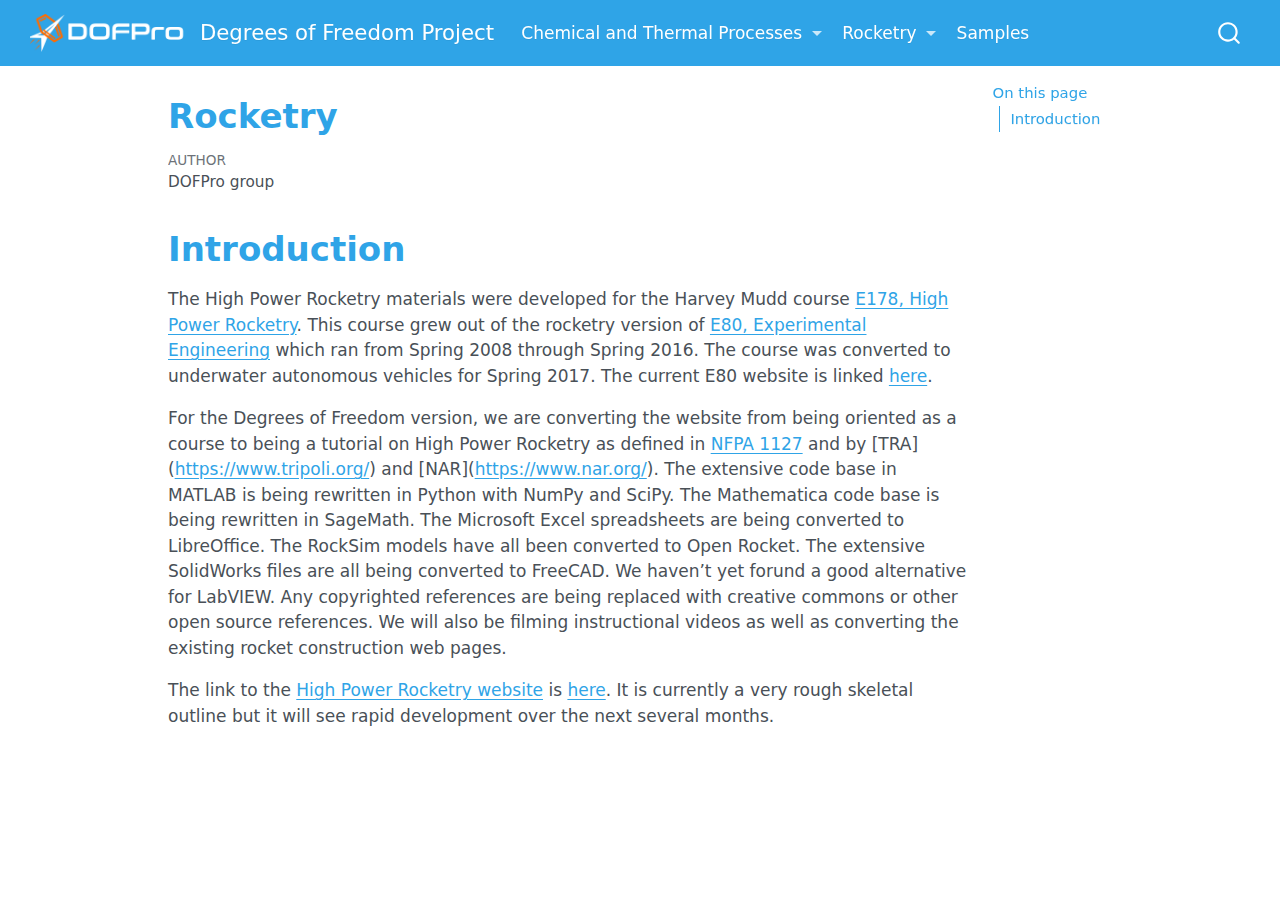
<file: Rocketry.html>
<!DOCTYPE html>
<html xmlns="http://www.w3.org/1999/xhtml" lang="en" xml:lang="en"><head>

<meta charset="utf-8">
<meta name="generator" content="quarto-1.6.40">

<meta name="viewport" content="width=device-width, initial-scale=1.0, user-scalable=yes">

<meta name="author" content="DOFPro group">

<title>Rocketry – Degrees of Freedom Project</title>
<style>
code{white-space: pre-wrap;}
span.smallcaps{font-variant: small-caps;}
div.columns{display: flex; gap: min(4vw, 1.5em);}
div.column{flex: auto; overflow-x: auto;}
div.hanging-indent{margin-left: 1.5em; text-indent: -1.5em;}
ul.task-list{list-style: none;}
ul.task-list li input[type="checkbox"] {
  width: 0.8em;
  margin: 0 0.8em 0.2em -1em; /* quarto-specific, see https://github.com/quarto-dev/quarto-cli/issues/4556 */ 
  vertical-align: middle;
}
</style>


<script src="site_libs/quarto-nav/quarto-nav.js"></script>
<script src="site_libs/quarto-nav/headroom.min.js"></script>
<script src="site_libs/clipboard/clipboard.min.js"></script>
<script src="site_libs/quarto-search/autocomplete.umd.js"></script>
<script src="site_libs/quarto-search/fuse.min.js"></script>
<script src="site_libs/quarto-search/quarto-search.js"></script>
<meta name="quarto:offset" content="./">
<script src="site_libs/quarto-html/quarto.js"></script>
<script src="site_libs/quarto-html/popper.min.js"></script>
<script src="site_libs/quarto-html/tippy.umd.min.js"></script>
<script src="site_libs/quarto-html/anchor.min.js"></script>
<link href="site_libs/quarto-html/tippy.css" rel="stylesheet">
<link href="site_libs/quarto-html/quarto-syntax-highlighting-549806ee2085284f45b00abea8c6df48.css" rel="stylesheet" id="quarto-text-highlighting-styles">
<script src="site_libs/bootstrap/bootstrap.min.js"></script>
<link href="site_libs/bootstrap/bootstrap-icons.css" rel="stylesheet">
<link href="site_libs/bootstrap/bootstrap-edcd7f2c0da9b1549b54af644ee19222.min.css" rel="stylesheet" append-hash="true" id="quarto-bootstrap" data-mode="light">
<script id="quarto-search-options" type="application/json">{
  "location": "navbar",
  "copy-button": false,
  "collapse-after": 3,
  "panel-placement": "end",
  "type": "overlay",
  "limit": 50,
  "keyboard-shortcut": [
    "f",
    "/",
    "s"
  ],
  "show-item-context": false,
  "language": {
    "search-no-results-text": "No results",
    "search-matching-documents-text": "matching documents",
    "search-copy-link-title": "Copy link to search",
    "search-hide-matches-text": "Hide additional matches",
    "search-more-match-text": "more match in this document",
    "search-more-matches-text": "more matches in this document",
    "search-clear-button-title": "Clear",
    "search-text-placeholder": "",
    "search-detached-cancel-button-title": "Cancel",
    "search-submit-button-title": "Submit",
    "search-label": "Search"
  }
}</script>


<link rel="stylesheet" href="styles.css">
</head>

<body class="nav-fixed">

<div id="quarto-search-results"></div>
  <header id="quarto-header" class="headroom fixed-top">
    <nav class="navbar navbar-expand-lg " data-bs-theme="dark">
      <div class="navbar-container container-fluid">
      <div class="navbar-brand-container mx-auto">
    <a href="./index.html" class="navbar-brand navbar-brand-logo">
    <img src="./DOFPro_D7_Red_Flame_No_Background_cropped.png" alt="DOFPro Logo" class="navbar-logo">
    </a>
    <a class="navbar-brand" href="./index.html">
    <span class="navbar-title">Degrees of Freedom Project</span>
    </a>
  </div>
            <div id="quarto-search" class="" title="Search"></div>
          <button class="navbar-toggler" type="button" data-bs-toggle="collapse" data-bs-target="#navbarCollapse" aria-controls="navbarCollapse" role="menu" aria-expanded="false" aria-label="Toggle navigation" onclick="if (window.quartoToggleHeadroom) { window.quartoToggleHeadroom(); }">
  <span class="navbar-toggler-icon"></span>
</button>
          <div class="collapse navbar-collapse" id="navbarCollapse">
            <ul class="navbar-nav navbar-nav-scroll me-auto">
  <li class="nav-item dropdown ">
    <a class="nav-link dropdown-toggle" href="#" id="nav-menu-chemical-and-thermal-processes" role="link" data-bs-toggle="dropdown" aria-expanded="false">
 <span class="menu-text">Chemical and Thermal Processes</span>
    </a>
    <ul class="dropdown-menu" aria-labelledby="nav-menu-chemical-and-thermal-processes">    
        <li>
    <a class="dropdown-item" href="./ChemE.html">
 <span class="dropdown-text">Intro</span></a>
  </li>  
        <li>
    <a class="dropdown-item" href="https://dofpro.org/CTP/">
 <span class="dropdown-text">Website</span></a>
  </li>  
    </ul>
  </li>
  <li class="nav-item dropdown ">
    <a class="nav-link dropdown-toggle" href="#" id="nav-menu-rocketry" role="link" data-bs-toggle="dropdown" aria-expanded="false">
 <span class="menu-text">Rocketry</span>
    </a>
    <ul class="dropdown-menu" aria-labelledby="nav-menu-rocketry">    
        <li>
    <a class="dropdown-item" href="./Rocketry.html">
 <span class="dropdown-text">Intro</span></a>
  </li>  
        <li>
    <a class="dropdown-item" href="https://dofpro.org/RCK/">
 <span class="dropdown-text">Website</span></a>
  </li>  
    </ul>
  </li>
  <li class="nav-item">
    <a class="nav-link" href="./samples.html"> 
<span class="menu-text">Samples</span></a>
  </li>  
</ul>
          </div> <!-- /navcollapse -->
            <div class="quarto-navbar-tools">
</div>
      </div> <!-- /container-fluid -->
    </nav>
</header>
<!-- content -->
<div id="quarto-content" class="quarto-container page-columns page-rows-contents page-layout-article page-navbar">
<!-- sidebar -->
<!-- margin-sidebar -->
    <div id="quarto-margin-sidebar" class="sidebar margin-sidebar">
        <nav id="TOC" role="doc-toc" class="toc-active">
    <h2 id="toc-title">On this page</h2>
   
  <ul>
  <li><a href="#introduction" id="toc-introduction" class="nav-link active" data-scroll-target="#introduction">Introduction</a></li>
  </ul>
</nav>
    </div>
<!-- main -->
<main class="content" id="quarto-document-content">

<header id="title-block-header" class="quarto-title-block default">
<div class="quarto-title">
<h1 class="title">Rocketry</h1>
</div>



<div class="quarto-title-meta">

    <div>
    <div class="quarto-title-meta-heading">Author</div>
    <div class="quarto-title-meta-contents">
             <p>DOFPro group </p>
          </div>
  </div>
    
  
    
  </div>
  


</header>


<section id="introduction" class="level1">
<h1>Introduction</h1>
<p>The High Power Rocketry materials were developed for the Harvey Mudd course <a href="https://pages.hmc.edu/spjut/AdvRoc/index.md.html">E178, High Power Rocketry</a>. This course grew out of the rocketry version of <a href="https://pages.hmc.edu/spjut/NewE80/">E80, Experimental Engineering</a> which ran from Spring 2008 through Spring 2016. The course was converted to underwater autonomous vehicles for Spring 2017. The current E80 website is linked <a href="https://hmc-e80.github.io/">here</a>.</p>
<p>For the Degrees of Freedom version, we are converting the website from being oriented as a course to being a tutorial on High Power Rocketry as defined in <a href="https://www.nfpa.org/codes-and-standards/1/nfpa-1/2/nfpa-1127">NFPA 1127</a> and by [TRA](<a href="https://www.tripoli.org/" class="uri">https://www.tripoli.org/</a>) and [NAR](<a href="https://www.nar.org/" class="uri">https://www.nar.org/</a>). The extensive code base in MATLAB is being rewritten in Python with NumPy and SciPy. The Mathematica code base is being rewritten in SageMath. The Microsoft Excel spreadsheets are being converted to LibreOffice. The RockSim models have all been converted to Open Rocket. The extensive SolidWorks files are all being converted to FreeCAD. We haven’t yet forund a good alternative for LabVIEW. Any copyrighted references are being replaced with creative commons or other open source references. We will also be filming instructional videos as well as converting the existing rocket construction web pages.</p>
<p>The link to the <a href="https://dofpro.org/RCK/">High Power Rocketry website</a> is <a href="https://dofpro.org/RCK/">here</a>. It is currently a very rough skeletal outline but it will see rapid development over the next several months.</p>


</section>

</main> <!-- /main -->
<script id="quarto-html-after-body" type="application/javascript">
window.document.addEventListener("DOMContentLoaded", function (event) {
  const toggleBodyColorMode = (bsSheetEl) => {
    const mode = bsSheetEl.getAttribute("data-mode");
    const bodyEl = window.document.querySelector("body");
    if (mode === "dark") {
      bodyEl.classList.add("quarto-dark");
      bodyEl.classList.remove("quarto-light");
    } else {
      bodyEl.classList.add("quarto-light");
      bodyEl.classList.remove("quarto-dark");
    }
  }
  const toggleBodyColorPrimary = () => {
    const bsSheetEl = window.document.querySelector("link#quarto-bootstrap");
    if (bsSheetEl) {
      toggleBodyColorMode(bsSheetEl);
    }
  }
  toggleBodyColorPrimary();  
  const icon = "";
  const anchorJS = new window.AnchorJS();
  anchorJS.options = {
    placement: 'right',
    icon: icon
  };
  anchorJS.add('.anchored');
  const isCodeAnnotation = (el) => {
    for (const clz of el.classList) {
      if (clz.startsWith('code-annotation-')) {                     
        return true;
      }
    }
    return false;
  }
  const onCopySuccess = function(e) {
    // button target
    const button = e.trigger;
    // don't keep focus
    button.blur();
    // flash "checked"
    button.classList.add('code-copy-button-checked');
    var currentTitle = button.getAttribute("title");
    button.setAttribute("title", "Copied!");
    let tooltip;
    if (window.bootstrap) {
      button.setAttribute("data-bs-toggle", "tooltip");
      button.setAttribute("data-bs-placement", "left");
      button.setAttribute("data-bs-title", "Copied!");
      tooltip = new bootstrap.Tooltip(button, 
        { trigger: "manual", 
          customClass: "code-copy-button-tooltip",
          offset: [0, -8]});
      tooltip.show();    
    }
    setTimeout(function() {
      if (tooltip) {
        tooltip.hide();
        button.removeAttribute("data-bs-title");
        button.removeAttribute("data-bs-toggle");
        button.removeAttribute("data-bs-placement");
      }
      button.setAttribute("title", currentTitle);
      button.classList.remove('code-copy-button-checked');
    }, 1000);
    // clear code selection
    e.clearSelection();
  }
  const getTextToCopy = function(trigger) {
      const codeEl = trigger.previousElementSibling.cloneNode(true);
      for (const childEl of codeEl.children) {
        if (isCodeAnnotation(childEl)) {
          childEl.remove();
        }
      }
      return codeEl.innerText;
  }
  const clipboard = new window.ClipboardJS('.code-copy-button:not([data-in-quarto-modal])', {
    text: getTextToCopy
  });
  clipboard.on('success', onCopySuccess);
  if (window.document.getElementById('quarto-embedded-source-code-modal')) {
    const clipboardModal = new window.ClipboardJS('.code-copy-button[data-in-quarto-modal]', {
      text: getTextToCopy,
      container: window.document.getElementById('quarto-embedded-source-code-modal')
    });
    clipboardModal.on('success', onCopySuccess);
  }
    var localhostRegex = new RegExp(/^(?:http|https):\/\/localhost\:?[0-9]*\//);
    var mailtoRegex = new RegExp(/^mailto:/);
      var filterRegex = new RegExp("https:\/\/dofpro\.org");
    var isInternal = (href) => {
        return filterRegex.test(href) || localhostRegex.test(href) || mailtoRegex.test(href);
    }
    // Inspect non-navigation links and adorn them if external
 	var links = window.document.querySelectorAll('a[href]:not(.nav-link):not(.navbar-brand):not(.toc-action):not(.sidebar-link):not(.sidebar-item-toggle):not(.pagination-link):not(.no-external):not([aria-hidden]):not(.dropdown-item):not(.quarto-navigation-tool):not(.about-link)');
    for (var i=0; i<links.length; i++) {
      const link = links[i];
      if (!isInternal(link.href)) {
        // undo the damage that might have been done by quarto-nav.js in the case of
        // links that we want to consider external
        if (link.dataset.originalHref !== undefined) {
          link.href = link.dataset.originalHref;
        }
      }
    }
  function tippyHover(el, contentFn, onTriggerFn, onUntriggerFn) {
    const config = {
      allowHTML: true,
      maxWidth: 500,
      delay: 100,
      arrow: false,
      appendTo: function(el) {
          return el.parentElement;
      },
      interactive: true,
      interactiveBorder: 10,
      theme: 'quarto',
      placement: 'bottom-start',
    };
    if (contentFn) {
      config.content = contentFn;
    }
    if (onTriggerFn) {
      config.onTrigger = onTriggerFn;
    }
    if (onUntriggerFn) {
      config.onUntrigger = onUntriggerFn;
    }
    window.tippy(el, config); 
  }
  const noterefs = window.document.querySelectorAll('a[role="doc-noteref"]');
  for (var i=0; i<noterefs.length; i++) {
    const ref = noterefs[i];
    tippyHover(ref, function() {
      // use id or data attribute instead here
      let href = ref.getAttribute('data-footnote-href') || ref.getAttribute('href');
      try { href = new URL(href).hash; } catch {}
      const id = href.replace(/^#\/?/, "");
      const note = window.document.getElementById(id);
      if (note) {
        return note.innerHTML;
      } else {
        return "";
      }
    });
  }
  const xrefs = window.document.querySelectorAll('a.quarto-xref');
  const processXRef = (id, note) => {
    // Strip column container classes
    const stripColumnClz = (el) => {
      el.classList.remove("page-full", "page-columns");
      if (el.children) {
        for (const child of el.children) {
          stripColumnClz(child);
        }
      }
    }
    stripColumnClz(note)
    if (id === null || id.startsWith('sec-')) {
      // Special case sections, only their first couple elements
      const container = document.createElement("div");
      if (note.children && note.children.length > 2) {
        container.appendChild(note.children[0].cloneNode(true));
        for (let i = 1; i < note.children.length; i++) {
          const child = note.children[i];
          if (child.tagName === "P" && child.innerText === "") {
            continue;
          } else {
            container.appendChild(child.cloneNode(true));
            break;
          }
        }
        if (window.Quarto?.typesetMath) {
          window.Quarto.typesetMath(container);
        }
        return container.innerHTML
      } else {
        if (window.Quarto?.typesetMath) {
          window.Quarto.typesetMath(note);
        }
        return note.innerHTML;
      }
    } else {
      // Remove any anchor links if they are present
      const anchorLink = note.querySelector('a.anchorjs-link');
      if (anchorLink) {
        anchorLink.remove();
      }
      if (window.Quarto?.typesetMath) {
        window.Quarto.typesetMath(note);
      }
      if (note.classList.contains("callout")) {
        return note.outerHTML;
      } else {
        return note.innerHTML;
      }
    }
  }
  for (var i=0; i<xrefs.length; i++) {
    const xref = xrefs[i];
    tippyHover(xref, undefined, function(instance) {
      instance.disable();
      let url = xref.getAttribute('href');
      let hash = undefined; 
      if (url.startsWith('#')) {
        hash = url;
      } else {
        try { hash = new URL(url).hash; } catch {}
      }
      if (hash) {
        const id = hash.replace(/^#\/?/, "");
        const note = window.document.getElementById(id);
        if (note !== null) {
          try {
            const html = processXRef(id, note.cloneNode(true));
            instance.setContent(html);
          } finally {
            instance.enable();
            instance.show();
          }
        } else {
          // See if we can fetch this
          fetch(url.split('#')[0])
          .then(res => res.text())
          .then(html => {
            const parser = new DOMParser();
            const htmlDoc = parser.parseFromString(html, "text/html");
            const note = htmlDoc.getElementById(id);
            if (note !== null) {
              const html = processXRef(id, note);
              instance.setContent(html);
            } 
          }).finally(() => {
            instance.enable();
            instance.show();
          });
        }
      } else {
        // See if we can fetch a full url (with no hash to target)
        // This is a special case and we should probably do some content thinning / targeting
        fetch(url)
        .then(res => res.text())
        .then(html => {
          const parser = new DOMParser();
          const htmlDoc = parser.parseFromString(html, "text/html");
          const note = htmlDoc.querySelector('main.content');
          if (note !== null) {
            // This should only happen for chapter cross references
            // (since there is no id in the URL)
            // remove the first header
            if (note.children.length > 0 && note.children[0].tagName === "HEADER") {
              note.children[0].remove();
            }
            const html = processXRef(null, note);
            instance.setContent(html);
          } 
        }).finally(() => {
          instance.enable();
          instance.show();
        });
      }
    }, function(instance) {
    });
  }
      let selectedAnnoteEl;
      const selectorForAnnotation = ( cell, annotation) => {
        let cellAttr = 'data-code-cell="' + cell + '"';
        let lineAttr = 'data-code-annotation="' +  annotation + '"';
        const selector = 'span[' + cellAttr + '][' + lineAttr + ']';
        return selector;
      }
      const selectCodeLines = (annoteEl) => {
        const doc = window.document;
        const targetCell = annoteEl.getAttribute("data-target-cell");
        const targetAnnotation = annoteEl.getAttribute("data-target-annotation");
        const annoteSpan = window.document.querySelector(selectorForAnnotation(targetCell, targetAnnotation));
        const lines = annoteSpan.getAttribute("data-code-lines").split(",");
        const lineIds = lines.map((line) => {
          return targetCell + "-" + line;
        })
        let top = null;
        let height = null;
        let parent = null;
        if (lineIds.length > 0) {
            //compute the position of the single el (top and bottom and make a div)
            const el = window.document.getElementById(lineIds[0]);
            top = el.offsetTop;
            height = el.offsetHeight;
            parent = el.parentElement.parentElement;
          if (lineIds.length > 1) {
            const lastEl = window.document.getElementById(lineIds[lineIds.length - 1]);
            const bottom = lastEl.offsetTop + lastEl.offsetHeight;
            height = bottom - top;
          }
          if (top !== null && height !== null && parent !== null) {
            // cook up a div (if necessary) and position it 
            let div = window.document.getElementById("code-annotation-line-highlight");
            if (div === null) {
              div = window.document.createElement("div");
              div.setAttribute("id", "code-annotation-line-highlight");
              div.style.position = 'absolute';
              parent.appendChild(div);
            }
            div.style.top = top - 2 + "px";
            div.style.height = height + 4 + "px";
            div.style.left = 0;
            let gutterDiv = window.document.getElementById("code-annotation-line-highlight-gutter");
            if (gutterDiv === null) {
              gutterDiv = window.document.createElement("div");
              gutterDiv.setAttribute("id", "code-annotation-line-highlight-gutter");
              gutterDiv.style.position = 'absolute';
              const codeCell = window.document.getElementById(targetCell);
              const gutter = codeCell.querySelector('.code-annotation-gutter');
              gutter.appendChild(gutterDiv);
            }
            gutterDiv.style.top = top - 2 + "px";
            gutterDiv.style.height = height + 4 + "px";
          }
          selectedAnnoteEl = annoteEl;
        }
      };
      const unselectCodeLines = () => {
        const elementsIds = ["code-annotation-line-highlight", "code-annotation-line-highlight-gutter"];
        elementsIds.forEach((elId) => {
          const div = window.document.getElementById(elId);
          if (div) {
            div.remove();
          }
        });
        selectedAnnoteEl = undefined;
      };
        // Handle positioning of the toggle
    window.addEventListener(
      "resize",
      throttle(() => {
        elRect = undefined;
        if (selectedAnnoteEl) {
          selectCodeLines(selectedAnnoteEl);
        }
      }, 10)
    );
    function throttle(fn, ms) {
    let throttle = false;
    let timer;
      return (...args) => {
        if(!throttle) { // first call gets through
            fn.apply(this, args);
            throttle = true;
        } else { // all the others get throttled
            if(timer) clearTimeout(timer); // cancel #2
            timer = setTimeout(() => {
              fn.apply(this, args);
              timer = throttle = false;
            }, ms);
        }
      };
    }
      // Attach click handler to the DT
      const annoteDls = window.document.querySelectorAll('dt[data-target-cell]');
      for (const annoteDlNode of annoteDls) {
        annoteDlNode.addEventListener('click', (event) => {
          const clickedEl = event.target;
          if (clickedEl !== selectedAnnoteEl) {
            unselectCodeLines();
            const activeEl = window.document.querySelector('dt[data-target-cell].code-annotation-active');
            if (activeEl) {
              activeEl.classList.remove('code-annotation-active');
            }
            selectCodeLines(clickedEl);
            clickedEl.classList.add('code-annotation-active');
          } else {
            // Unselect the line
            unselectCodeLines();
            clickedEl.classList.remove('code-annotation-active');
          }
        });
      }
  const findCites = (el) => {
    const parentEl = el.parentElement;
    if (parentEl) {
      const cites = parentEl.dataset.cites;
      if (cites) {
        return {
          el,
          cites: cites.split(' ')
        };
      } else {
        return findCites(el.parentElement)
      }
    } else {
      return undefined;
    }
  };
  var bibliorefs = window.document.querySelectorAll('a[role="doc-biblioref"]');
  for (var i=0; i<bibliorefs.length; i++) {
    const ref = bibliorefs[i];
    const citeInfo = findCites(ref);
    if (citeInfo) {
      tippyHover(citeInfo.el, function() {
        var popup = window.document.createElement('div');
        citeInfo.cites.forEach(function(cite) {
          var citeDiv = window.document.createElement('div');
          citeDiv.classList.add('hanging-indent');
          citeDiv.classList.add('csl-entry');
          var biblioDiv = window.document.getElementById('ref-' + cite);
          if (biblioDiv) {
            citeDiv.innerHTML = biblioDiv.innerHTML;
          }
          popup.appendChild(citeDiv);
        });
        return popup.innerHTML;
      });
    }
  }
});
</script>
</div> <!-- /content -->




</body></html>
</file>
<file: site_libs/quarto-html/tippy.css>
.tippy-box[data-animation=fade][data-state=hidden]{opacity:0}[data-tippy-root]{max-width:calc(100vw - 10px)}.tippy-box{position:relative;background-color:#333;color:#fff;border-radius:4px;font-size:14px;line-height:1.4;white-space:normal;outline:0;transition-property:transform,visibility,opacity}.tippy-box[data-placement^=top]>.tippy-arrow{bottom:0}.tippy-box[data-placement^=top]>.tippy-arrow:before{bottom:-7px;left:0;border-width:8px 8px 0;border-top-color:initial;transform-origin:center top}.tippy-box[data-placement^=bottom]>.tippy-arrow{top:0}.tippy-box[data-placement^=bottom]>.tippy-arrow:before{top:-7px;left:0;border-width:0 8px 8px;border-bottom-color:initial;transform-origin:center bottom}.tippy-box[data-placement^=left]>.tippy-arrow{right:0}.tippy-box[data-placement^=left]>.tippy-arrow:before{border-width:8px 0 8px 8px;border-left-color:initial;right:-7px;transform-origin:center left}.tippy-box[data-placement^=right]>.tippy-arrow{left:0}.tippy-box[data-placement^=right]>.tippy-arrow:before{left:-7px;border-width:8px 8px 8px 0;border-right-color:initial;transform-origin:center right}.tippy-box[data-inertia][data-state=visible]{transition-timing-function:cubic-bezier(.54,1.5,.38,1.11)}.tippy-arrow{width:16px;height:16px;color:#333}.tippy-arrow:before{content:"";position:absolute;border-color:transparent;border-style:solid}.tippy-content{position:relative;padding:5px 9px;z-index:1}
</file>
<file: site_libs/quarto-html/quarto-syntax-highlighting-549806ee2085284f45b00abea8c6df48.css>
/* quarto syntax highlight colors */
:root {
  --quarto-hl-ot-color: #003B4F;
  --quarto-hl-at-color: #657422;
  --quarto-hl-ss-color: #20794D;
  --quarto-hl-an-color: #5E5E5E;
  --quarto-hl-fu-color: #4758AB;
  --quarto-hl-st-color: #20794D;
  --quarto-hl-cf-color: #003B4F;
  --quarto-hl-op-color: #5E5E5E;
  --quarto-hl-er-color: #AD0000;
  --quarto-hl-bn-color: #AD0000;
  --quarto-hl-al-color: #AD0000;
  --quarto-hl-va-color: #111111;
  --quarto-hl-bu-color: inherit;
  --quarto-hl-ex-color: inherit;
  --quarto-hl-pp-color: #AD0000;
  --quarto-hl-in-color: #5E5E5E;
  --quarto-hl-vs-color: #20794D;
  --quarto-hl-wa-color: #5E5E5E;
  --quarto-hl-do-color: #5E5E5E;
  --quarto-hl-im-color: #00769E;
  --quarto-hl-ch-color: #20794D;
  --quarto-hl-dt-color: #AD0000;
  --quarto-hl-fl-color: #AD0000;
  --quarto-hl-co-color: #5E5E5E;
  --quarto-hl-cv-color: #5E5E5E;
  --quarto-hl-cn-color: #8f5902;
  --quarto-hl-sc-color: #5E5E5E;
  --quarto-hl-dv-color: #AD0000;
  --quarto-hl-kw-color: #003B4F;
}

/* other quarto variables */
:root {
  --quarto-font-monospace: SFMono-Regular, Menlo, Monaco, Consolas, "Liberation Mono", "Courier New", monospace;
}

pre > code.sourceCode > span {
  color: #003B4F;
}

code span {
  color: #003B4F;
}

code.sourceCode > span {
  color: #003B4F;
}

div.sourceCode,
div.sourceCode pre.sourceCode {
  color: #003B4F;
}

code span.ot {
  color: #003B4F;
  font-style: inherit;
}

code span.at {
  color: #657422;
  font-style: inherit;
}

code span.ss {
  color: #20794D;
  font-style: inherit;
}

code span.an {
  color: #5E5E5E;
  font-style: inherit;
}

code span.fu {
  color: #4758AB;
  font-style: inherit;
}

code span.st {
  color: #20794D;
  font-style: inherit;
}

code span.cf {
  color: #003B4F;
  font-weight: bold;
  font-style: inherit;
}

code span.op {
  color: #5E5E5E;
  font-style: inherit;
}

code span.er {
  color: #AD0000;
  font-style: inherit;
}

code span.bn {
  color: #AD0000;
  font-style: inherit;
}

code span.al {
  color: #AD0000;
  font-style: inherit;
}

code span.va {
  color: #111111;
  font-style: inherit;
}

code span.bu {
  font-style: inherit;
}

code span.ex {
  font-style: inherit;
}

code span.pp {
  color: #AD0000;
  font-style: inherit;
}

code span.in {
  color: #5E5E5E;
  font-style: inherit;
}

code span.vs {
  color: #20794D;
  font-style: inherit;
}

code span.wa {
  color: #5E5E5E;
  font-style: italic;
}

code span.do {
  color: #5E5E5E;
  font-style: italic;
}

code span.im {
  color: #00769E;
  font-style: inherit;
}

code span.ch {
  color: #20794D;
  font-style: inherit;
}

code span.dt {
  color: #AD0000;
  font-style: inherit;
}

code span.fl {
  color: #AD0000;
  font-style: inherit;
}

code span.co {
  color: #5E5E5E;
  font-style: inherit;
}

code span.cv {
  color: #5E5E5E;
  font-style: italic;
}

code span.cn {
  color: #8f5902;
  font-style: inherit;
}

code span.sc {
  color: #5E5E5E;
  font-style: inherit;
}

code span.dv {
  color: #AD0000;
  font-style: inherit;
}

code span.kw {
  color: #003B4F;
  font-weight: bold;
  font-style: inherit;
}

.prevent-inlining {
  content: "</";
}

/*# sourceMappingURL=ae99138f4fbc2fb4c9f5e5cd69c22459.css.map */
</file>
<file: styles.css>
/* css styles */
.navbar-logo { max-height: 38px; }
</file>
